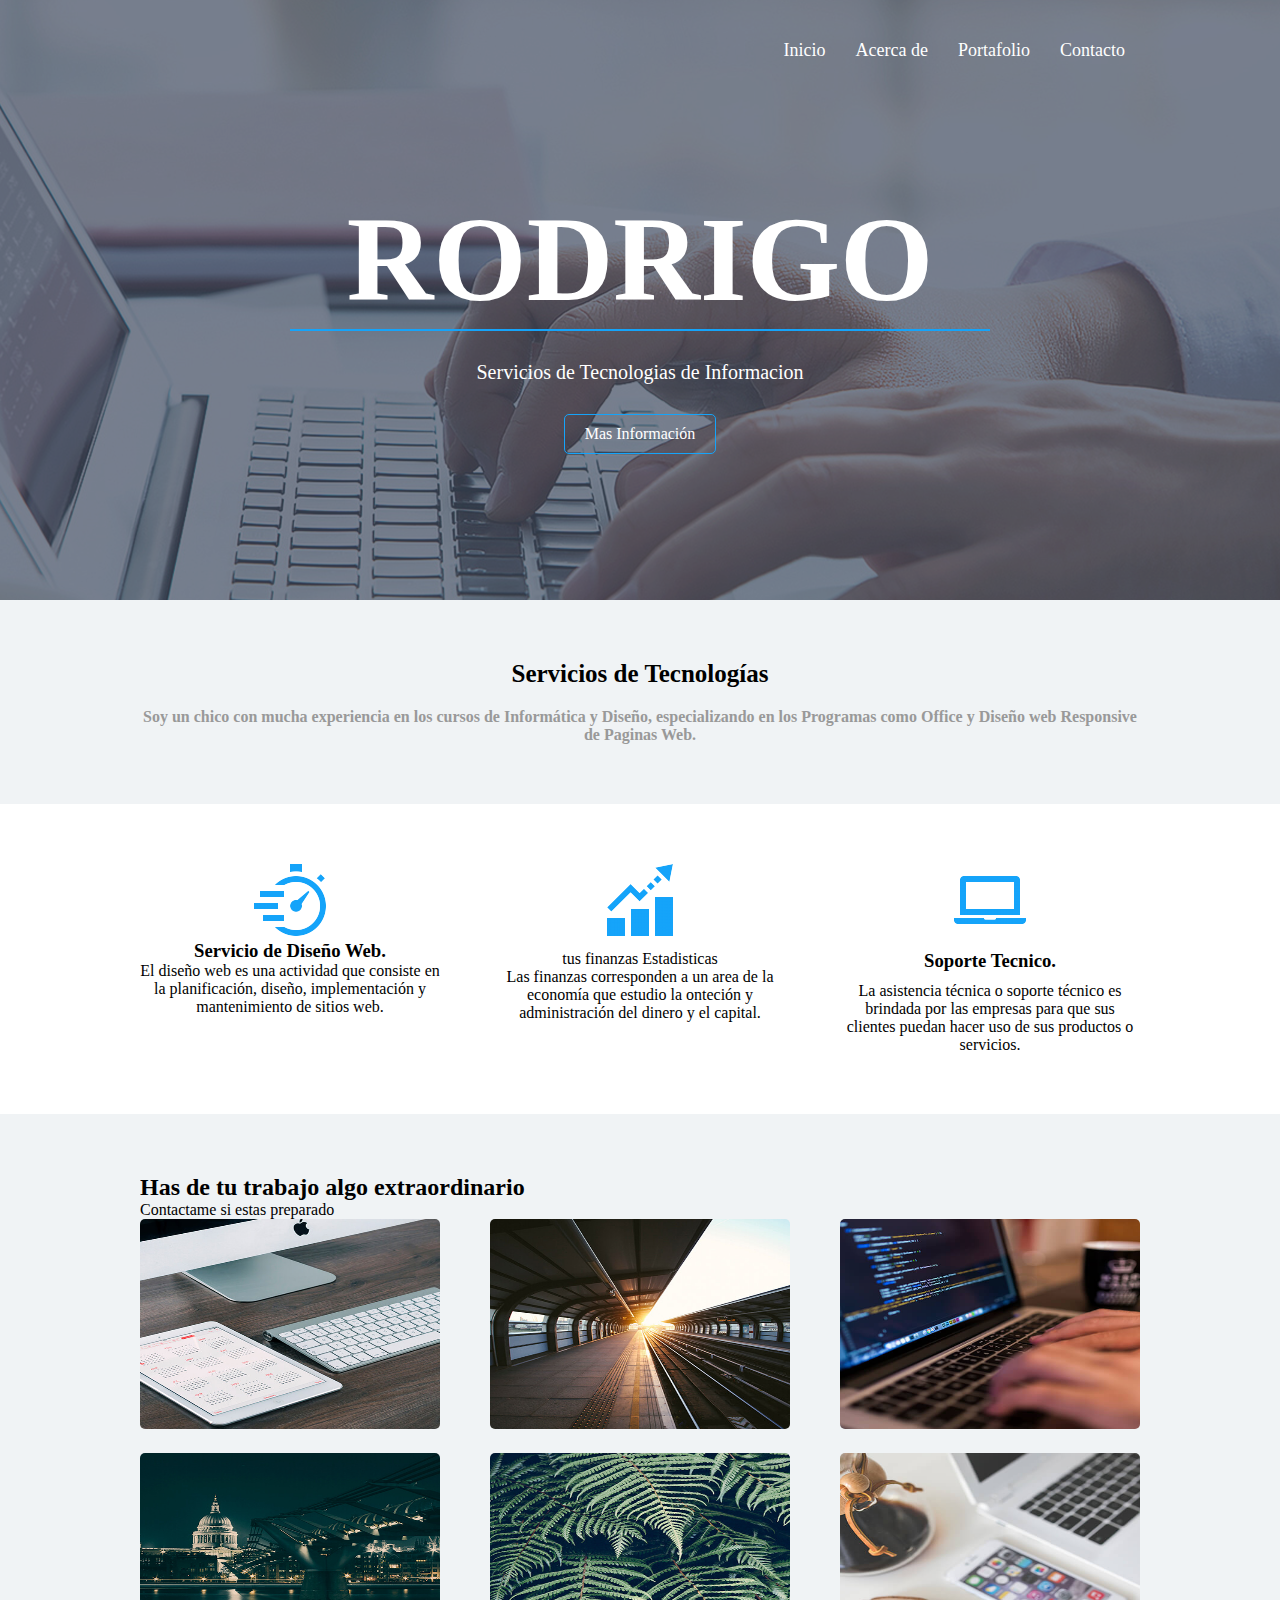
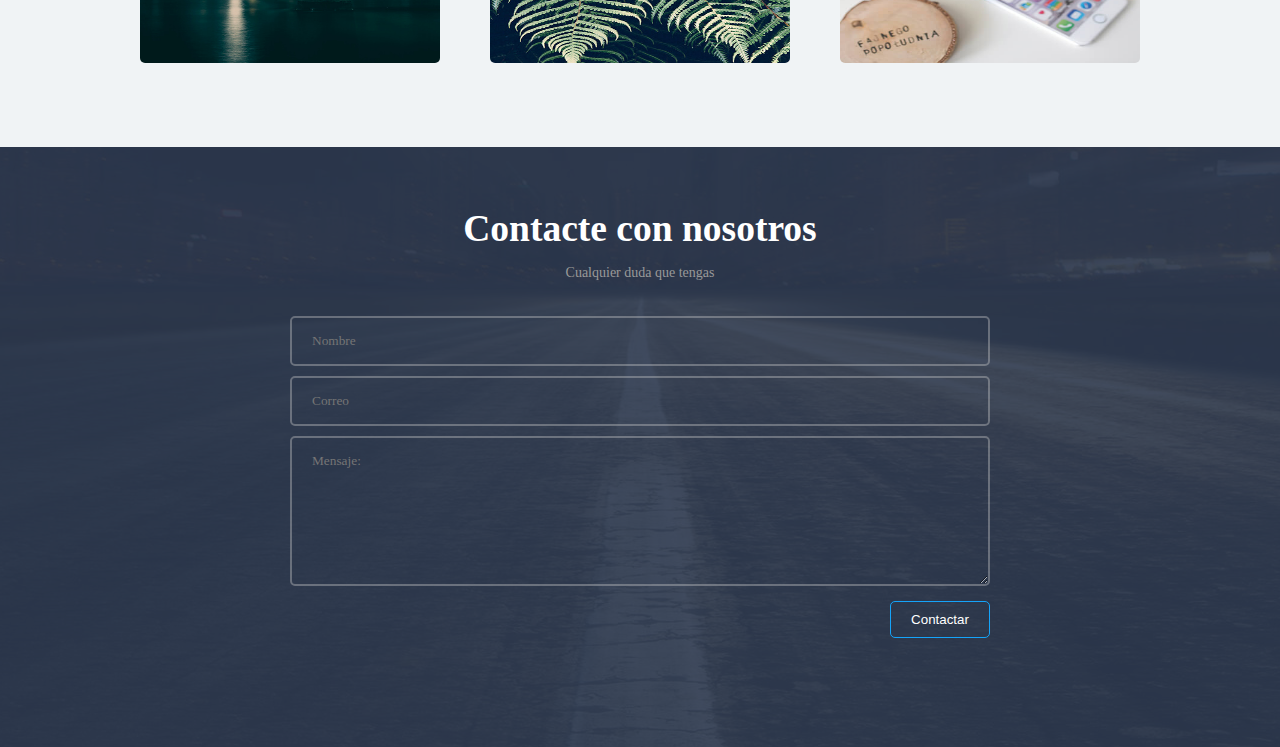
<file: index.html>
<!DOCTYPE html>
<html lang="en">
<head>
    <meta charset="UTF-8">
    <meta name="viewport" content="width=device-width, initial-scale=1.0">
    <meta http-equiv="X-UA-Compatible" content="IE=edge">
    <title>RODRIGO</title>
    <link rel="stylesheet" href="css/estilos.css">
</head>
<body>
    <header>
        <div class="contenedor">
            <nav class="menu">
                <a href="index.html">Inicio</a>
                <a href="acerca.html">Acerca de</a>
                <a href="portafolio.html">Portafolio</a>
                <a href="contacto.html">Contacto</a>
            </nav>
            <div class="contenido-header">
                <h1 class="titulo-header">RODRIGO</h1>
                <span class="linea-header"></span>
                <h2 class="texto-header">
                Servicios de Tecnologias
                <span class="desaparecer">
                de Informacion
                </span></h2>
                <a href="" class="action-header">Mas Información</a>   
            </div>
        </div>
    </header>
    <main>
        <section class="quienes">
            <div class="contenedor">
                <h3 class="quienes-titulo">Servicios de Tecnologías</h3>
                <p class="quienes-parrafo">
                    Soy un chico con mucha experiencia en  
                    los cursos de Informática
                    y Diseño, especializando en los Programas como
                    Office y Diseño web Responsive de Paginas Web.
                </p>
                </div>
            </section>
            <section class="quehacemos">
                <div class="contenedor">
                    <div class="contenido-cajas">
                    <div class="tarjeta">
                        <img src="img/icono1.png" alt=""
                        class="imagen-tarjeta">
                        <div class="contenedor-tarjeta">
                            <h3 class="titulo-tarjeta">Servicio de Diseño Web.</h3>
                            <p class="parrafo-tarjeta">
                            El diseño web es una actividad que consiste en la planificación, diseño, implementación y mantenimiento de sitios web.    
                            </p>
                        </div>
                    </div>
                    <div class="tarjeta">
                        <img src="img/icono2.png" alt="" class="imagen-tarjeta">
                        <div class="contenido-tarjeta">
                            <h3 class="titulo-tarjeta"></h3>
                            tus finanzas Estadisticas
                            <p class="parrafo-tarjeta">
                            Las finanzas corresponden a un area de la economía que estudio la onteción y administración del dinero y el capital.    
                            </p>
                        </div>
                    </div>
                    <div class="tarjeta">
                        <img src="img/icono3.png" alt="" class="imagen-tarjeta">
                        <div class="contenido-tarjeta">
                            <h3 class="titulo-tarjeta">                                
                            Soporte Tecnico.</h3>
                            <p class="parrafo-tarjeta">
                            La asistencia técnica o soporte técnico es brindada por las empresas para que sus clientes puedan hacer uso de sus productos o servicios.     
                            </p>    
                        </div>
                    </div>
                </div>
</section>
        <section class="portafolio">
            <div class="contenedor">
                <div class="portafolio-texto">
                    <h2>Has de tu trabajo algo extraordinario</h2>
                    <p>Contactame si estas preparado</p>
                </div>
                <section class="galeria">
                    <div class="fotos">
                        <img src="img/1.jpg" alt="">
                    </div>
                    <div class="fotos">
                        <img src="img/2.jpg" alt="">
                    </div>
                    <div class="fotos">
                        <img src="img/3.jpg" alt="">
                    </div>
                    <div class="fotos">
                        <img src="img/4.jpg" alt="">
                    </div>
                    <div class="fotos">
                        <img src="img/5.jpg" alt="">
                    </div>
                    <div class="fotos">
                        <img src="img/6.jpg" alt="">
                    </div>
                </section>
            </div>
        </section>
    </main>
    <footer>
        <section class="contacto">
            <div class="contenedor">
                <div class="footer-textos">
                    <h2>Contacte con nosotros</h2>
                    <p>Cualquier duda que tengas</p>
                </div>
                <form action="" class="formulario" method="POST">
                    <input type="text" placeholder="Nombre" id="nombre" name="nombre" required value="">
                    <input type="email" placeholder="Correo" id="correo" name="correo" required value="" class="email">
                    <textarea name="mensaje" id="mensaje" placeholder="Mensaje:"></textarea>
                   <div class="derecha">
                    <input class="boton derecho" type="submit" value="Contactar" name="submmit">   
                   </div>
                </form>
            </div>
        </section>
    </footer>
</body>
</html>
</file>
<file: css/estilos.css>
*{
    margin:0; /*establece los márgenes de un elemento especificando entre uno y cuatro valores, donde cada valor es una longitud, un porcentaje o auto*/
    padding:0; /*El área de padding es el espacio entre el contenido */
    box-sizing: border-box; /*es una propiedad CSS para cambiar el modelo de caja por defecto de los navegadores*/
}

body{
    background: #fff; /*color de fondo en la web */
    font-family:'lato'; /*Es el tipo de letra o familia de tipos de letra es el tipo de letra que se aplicará al cuerpo de texto en un navegador*/
    font-size: 16px; /*Es el tamaño de la fuente de letra */
}

.contenedor{
    width: 90%;/*el archo de la pagina web porcentaje que se adapta segun al tamaño del navegador */
    max-width: 1000px; /*Así max-width define el ancho máximo que un elemento puede tener.max-width cambia el tamaño del elemento si el valor de width es mayor
     que el de max-width*/
    overflow: hidden;/*a propiedad CSS overflow: si recortar contenido, dibujar barras de desplazamiento o mostrar el contenido excedente en un elemento a nivel de bloque.*/
    margin: auto; /*La propiedad margin establece los márgenes de un elemento especificando entre uno y cuatro valores, donde cada valor es una longitud, un porcentaje
     o auto.*/
}

header{
    background-image: url('../img/portada.png'); /*La propiedad La imagen se muestra en la zona que ocupan el contenido y el relleno del elemento, justo hasta su borde*/
    height:600px; /* representa la altura la medida*/
    background-repeat: no-repeat; /*La propiedad de CSS background-repeat define como se repiten los fondos del documento. Un fondo de imagen puede ser repetido sobre 
    el eje horizontal, el eje vertical, ambos ejes, o no estar repetido*/
    background-position:center; /*background-position define la posición inicial de la imagen de fondo especificada.*/
    background-attachment: cover;/*La propiedad  si la imagen de fondo establecida en un elemento se mueve o permanece fija cuando se hace scroll en la ventana del 
    navegador.*/
}
header .menu{
    margin:30px 0; /*establece los márgenes de un elemento especificando entre uno y cuatro valores, donde cada valor es una longitud, un porcentaje o auto*/
    display:flex;/*La propiedad CSS flex alterar las dimensiones, Los elementos flexibles pueden ser estirados para utilizar el espacio disponible proporcional.*/
    justify-content: flex-end; /*La propiedad CSS justify-content define cómo el navegador distribuye el espacio entre y alrededor de los items flex, a lo largo
     del eje principal de su contenedor*/
    flex-wrap: wrap; /*La propiedad flex-wrap de CSS especifica si los elementos "hijos" son obligados a permanecer en una misma línea o pueden fluir en varias líneas. */
}
header .menu a:hover{
    text-decoration: underline;
}
header .menu a{
    font-size:18px;
    font-family: 'lato';
    font-weight: 300; /*La propiedad font-weight de CSS especifica el peso o grueso de la letra. Algunos tipos de letra sólo están disponibles en normal y bold .*/
    display: inline-block; /* display : inline. El elemento aparece en línea  */
    padding:10px 0;
    margin:0 15px;
    color:#fff;
    text-decoration: none;/*se usa para establecer el formato de texto a subrayado ( underline ) y suprarrayado ( overline ), tachado ( line-through ) o parpadeo ( blink ).*/
}
header .contenido-header{
    margin:120px 0;
    display: flex; /*La propiedad CSS flex alterar las dimensiones, Los elementos flexibles pueden ser estirados para utilizar el espacio disponible proporcional.*/
    flex-direction: column;/*La propiedad CSS flex-direction especifica cómo colocar los objetos flexibles en el contenedor flexible definiendo el eje principal y la dirección*/
    flex-wrap: wrap; /*La propiedad flex-wrap de CSS especifica si los elementos "hijos" son obligados a permanecer en una misma línea o pueden fluir en varias líneas. */
    justify-content: center;
    align-content: center;
}
header .contenido-header .titulo-header{
    font-size: 120px;
    text-align: center;
    color: #fff;
    text-align: center;
}

header .contenido-header .linea-header{
    width: 700px;
    margin: auto;
    height:2px;
    background: #15a4fa;
    margin-bottom:30px;
    text-align: center;
}

header .contenido-header .texto-header{
    color:#fff;
    font-weight: 300;
    margin-bottom:30px;
    font-size:20px;
    text-align: center;
}

header .contenido-header .action-header{
    display: inline-block;
    margin: auto;
    color: #fff;   
    text-decoration: none;
    border:1px solid #15a4fa;
    padding: 10px 20px;
    border-radius: 5px;
}

header .contenido-header .action-header:hover{
    background: #15a4fa;
    color: #fff;
}

main .quienes{
    background: #f0f3f5;
    padding:60px 0;
}

main .quienes .quienes-titulo{
    color:#000;
    font-size: 25px;
    text-align: center;
    margin-bottom:20px;
}

main .quienes .quienes-parrafo{
    text-align: center;
    color:#999999;
    font-weight: 600;
}

main .quehacemos{
    margin:60px 0;  
}
main .contenido-cajas{
    display: flex; /*La propiedad CSS flex alterar las dimensiones, Los elementos flexibles pueden ser estirados para utilizar el espacio disponible proporcional.*/
    justify-content: space-between;/*La propiedad CSS justify-content define cómo el navegador distribuye el espacio entre y alrededor de los items flex, a lo largo del 
    eje principal de su contenedor.*/
    flex-wrap: wrap;
}

main .quehacemos .contenido-cajas .tarjeta{
    width: 30%;
    text-align: center;
}

main .quehacemos .contenido-cajas .tarjeta .contenido-tarjeta .titulo-tarjeta{
    margin:10px 0;   
}

main .portafolio{
    background: #f0f3f5;
    padding: 60px 0;
}

main .portafolio .portafolio-textos{
    text-align: center;
    margin-bottom: 60px;/*CSS (margen-inferior) es la propiedad de un elemento que establece el espacio requerido en la parte inferior de un elemento*/
    color:#2d3950;
    font-size: 20px;
}

main .portafolio .portafolio-textos p{
    color: #909090;
    font-size: 15px;
    margin:20px 0 0 0;
}

main .portafolio .galeria{
    display: flex;
    justify-content: space-between;
    flex-wrap: wrap; /*La propiedad flex-wrap de CSS especifica si los elementos "hijos" son obligados a permanecer en una misma línea o pueden fluir en varias líneas. */
}

main .portafolio .galeria .fotos{
    width: 30%;
    margin-bottom:20px;
}

main .portafolio .galeria .fotos img{
    width: 100%;
    height:210px;
    border-radius: 5px;
}
main .portafolio .galeria .fotos img:hover{
    opacity:.6;
    cursor: pointer;
}

footer .contacto{
    height:600px;
    background-image: url(../img/footer.png);
    background-position:center;
    padding:60px 0;
}

footer .footer-textos{
    text-align: center;
    color: #fff;
    font-size:25px;
}

footer .footer-textos p{
    font-size: 14px;
    margin:15px 0 30px 0;
    color: #999999;

}
form{
    display: flex;
    flex-direction: column;
    margin: auto;
    width: 70%;
    
}
footer .contacto  input[type="text"], footer .contacto  input[type="email"],
footer .contacto  textarea{
    width: 100%;
    margin: 5px 0;
    padding: 15px 20px;
    background: none;
    border-radius: 5px;
    color:rgb(204, 204, 204);
    border: 2px solid rgba(204, 204, 204, 0.383);
    font-family: 'lato';
    font-weight: 300;
}
footer .contacto  textarea{
    height:150px;
    max-height: 150px;
    max-width: 100%;
    min-width: 100%;
    min-height: 150px;
}
.derecha{
   display: flex;
   justify-content: flex-end;
}
footer .contacto  input[type="submit"]{
    display:block;
    width: 100px;
    margin:10px 0;
    padding: 10px 15px;
    background: none;
    border:1px solid #15a4fa;
    border-radius: 5px; /*La propiedad border-radius de CSS3 nos permite redondear los bordes de las cajas.diseño 
    de las cajas que muestran el contenido de una web y para hacer algunas figuras sencilla, como los círculos*/
    color:#fff;
    cursor: pointer; /*te coloca el puntero de mouse es una manito de navegador web*/
    float:right;
}
footer .contacto  input[type="submit"]:hover{
    background: #15a4fa;
    color: #fff;
}

.footer{
    height:200px;
    background: #000;
}
/*medida de moviles horizontales tables verticales : screen pantalla and=y */
@media screen and (max-width:760px){
    header .menu{
        justify-content: center;/*contenido texto centrando uniforme*/
        background: red;/*color de fondo */
    }
    header .contenido-header .texto-header{
       font-size:18px; /*tamaño fuente 18px*/
       background: #2d3950;
    }
    header .contenido-header .texto-header .desaparecer{
        display:none ;/*ocultando el texto none:oculto */
        background: orange;
    }
}
/*moviles verticales en general: motorola,huawei.*/
@media screen and (max-width:630px){
    header .contenido-header .titulo-header{
        font-size:80px;
    }
    header .contenido-header .linea-header{
        width: 400px;
    }
    main .portafolio .galeria .fotos{
        width:49%;
    }
}
/* CELULAR MEDIANOS SMARTH PTHONES*/
@media screen and (max-width: 500px){
    header .contenido-header .titulo-header{
        font-size:40px;
    }
    main .quehacemos .contenido-cajas .tarjeta{
       width: 48%;
    }
    main .contenido-cajas{
        justify-content: center
    }
    main .quehacemos .contenido-cajas .tarjeta{
        margin:20px 0;
    }
}
/* CELULAR PEQUEÑOS SMARTH PTHONES*/
@media screen and (max-width: 350px){
    main .quehacemos .contenido-cajas .tarjeta{
        width: 98%;
    }
    header .contenido-header .texto-header{
        font-size:15px;
    }
}
</file>
